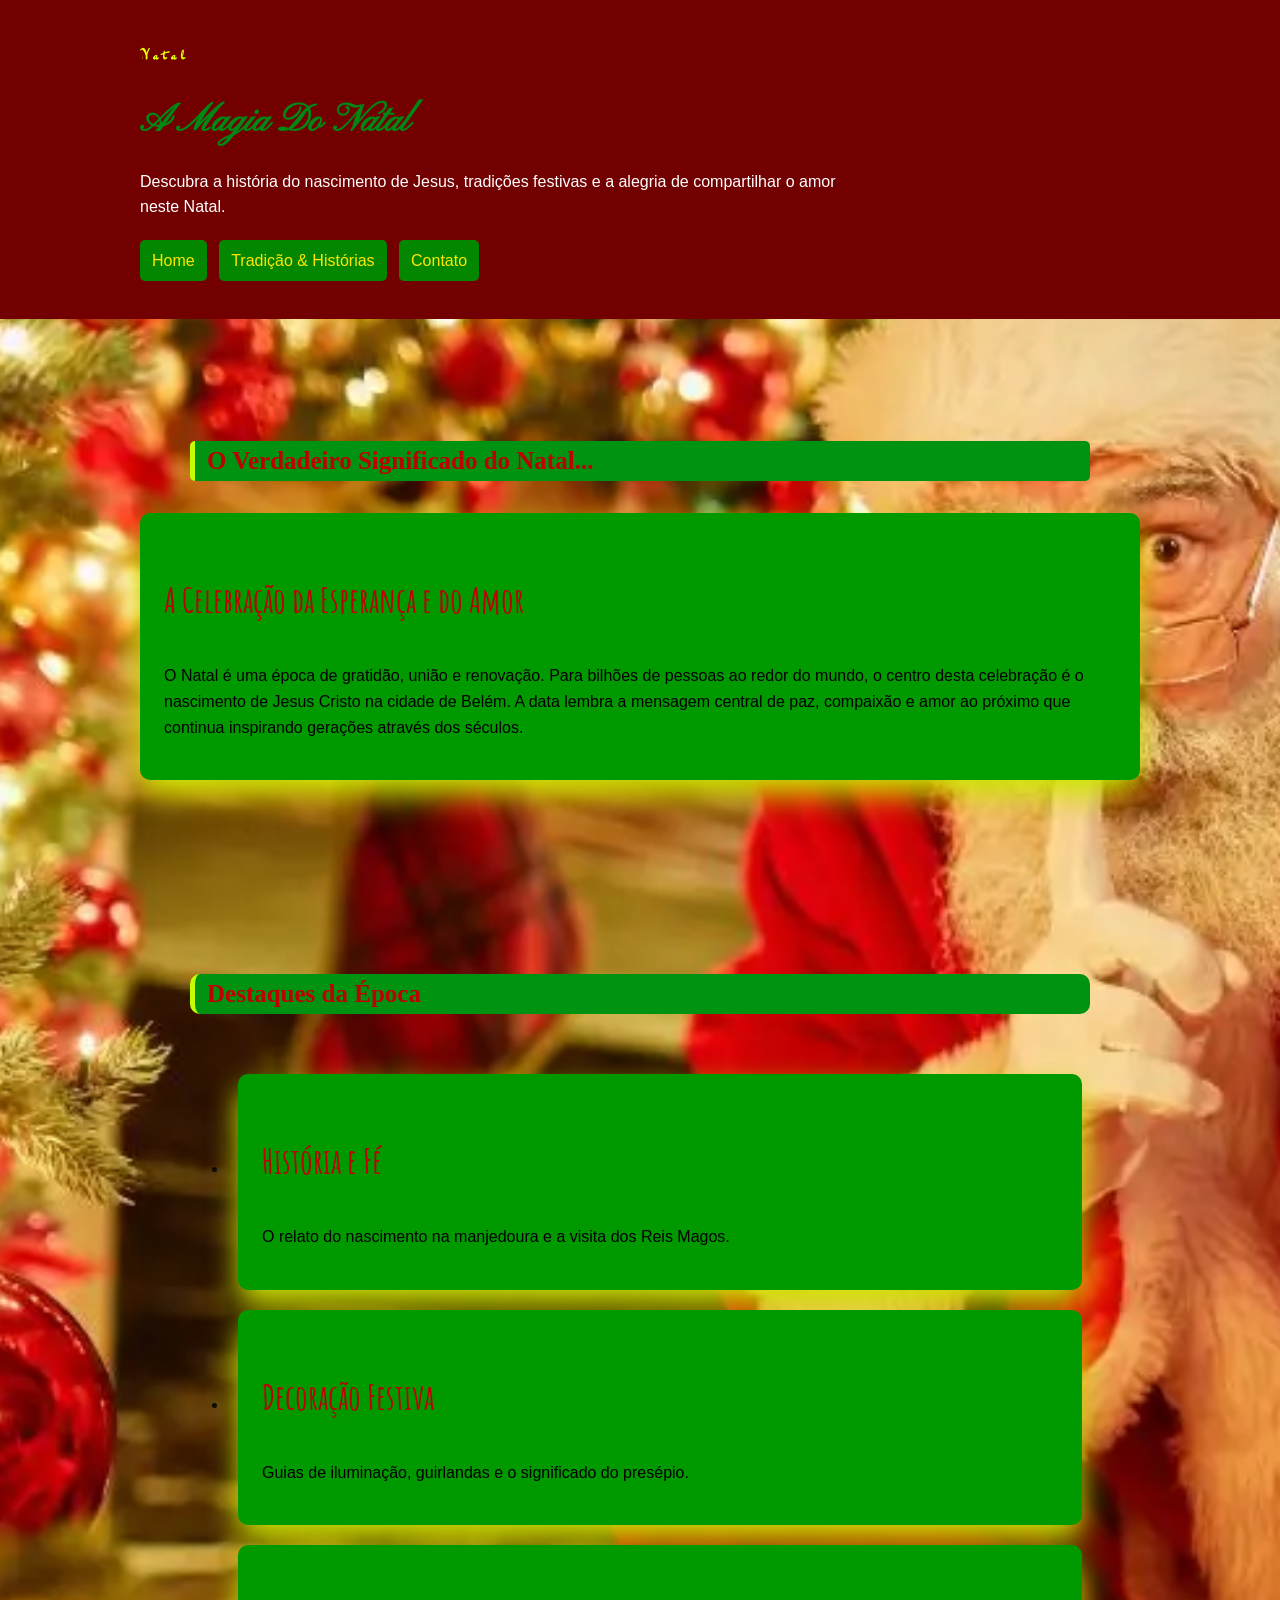
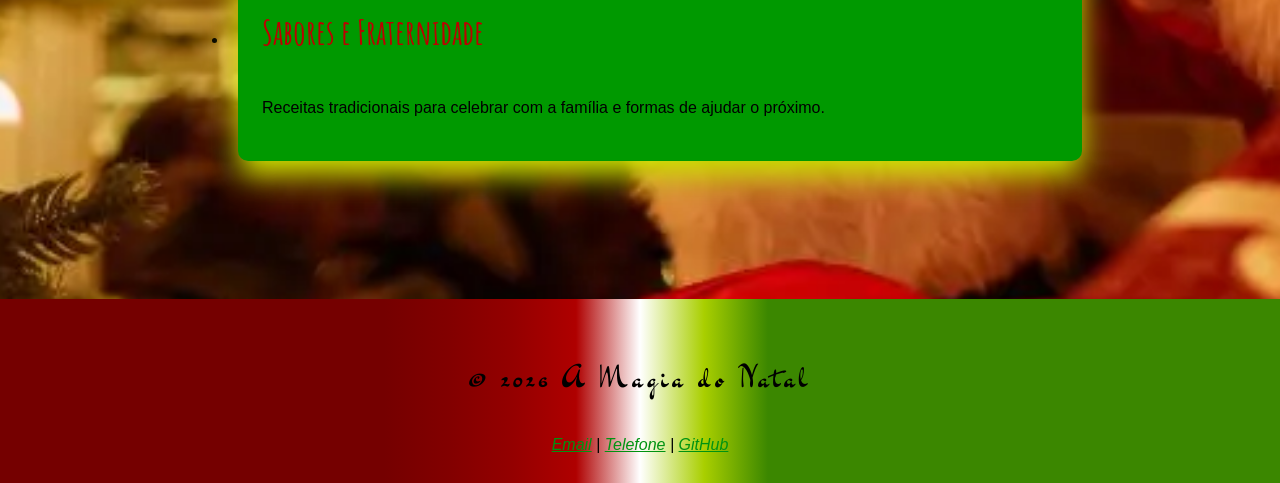
<file: index.html>
<!DOCTYPE html>
<html lang="pt-br">
<head>
    <meta charset="UTF-8">
    <meta name="viewport" content="width=device-width, initial-scale=1.0">
    <title>Natal | Site </title>
    <link rel="stylesheet" href="./style/style.css">
</head>
<body>
    <header class="cabecalho">
        <div class="container">
            <p class="etiqueta">Natal</p>
            
            <h1>A Magia Do Natal</h1>

            <p class="subtitulo">
                 Descubra a história do nascimento de Jesus, tradições festivas e a alegria de compartilhar o amor neste Natal.
            </p>

            <nav class="menu-principal">
                <ul class="menu-lista">
                    <li><a class="menu-link" href="index.html">Home</a></li>
                    <li><a class="menu-link" href="./pages/tradicao.html">Tradição & Histórias</a></li>
                    <li><a class="menu-link" href="./pages/contato.html">Contato</a></li>
                </ul>
            </nav>
        </div>
    </header>

    <main>
        <section class="secao">
            <div class="container">
                <h2 class="titulo-secao">O Verdadeiro Significado do Natal...</h2>
                <div class="grade-cards">
                    <article class="card">
                        <h3>A Celebração da Esperança e do Amor</h3>
                        <p>
                            O Natal é uma época de gratidão, união e renovação. Para bilhões de pessoas ao redor do mundo, o centro desta celebração é o nascimento de Jesus Cristo na cidade de Belém. A data lembra a mensagem central de paz, compaixão e amor ao próximo que continua inspirando gerações através dos séculos.
                        </p>
                    </article>
                </div>
            </div>             
        </section>
        <section class="secao secao-abacate">
            <div class="container-dois">
                <h2 class="titulo-secao">Destaques da Época</h2>
                <ul>
                    <li><div class="grade-cards">
                    <article class="card">
                        <h3>História e Fé</h3>
                        <p>
                            O relato do nascimento na manjedoura e a visita dos Reis Magos.
                         </p>
                    </article>
                </div></li>
                <li><div class="grade-cards">
                    <article class="card">
                        <h3>Decoração Festiva</h3>
                        <p>Guias de iluminação, guirlandas e o significado do presépio.</p>
                    </article>
                </div></li>
                <li><div class="grade-cards">
                    <article class="card">
                        <h3>Sabores e Fraternidade</h3>
                        <p>Receitas tradicionais para celebrar com a família e formas de ajudar o próximo.</p>
                    </article>
                </div></li>
                </ul>
            </div>
        </section>
    </main>
    <footer class="rodape">
        <div class="container">
            <p>&copy; 2026 A Magia do Natal</p>

            <address>
                <a href="mailto:miguel25voticoski@gmail.com">Email</a>
                <span> | </span>
                <a href="tel:+5515998570388">Telefone</a>
                <span> | </span>
                <a href="https://github.com/miguelfurlanisdev"target="_blank">GitHub</a>
            </address>
        </div>
    </footer>
</body>
</html>
</file>
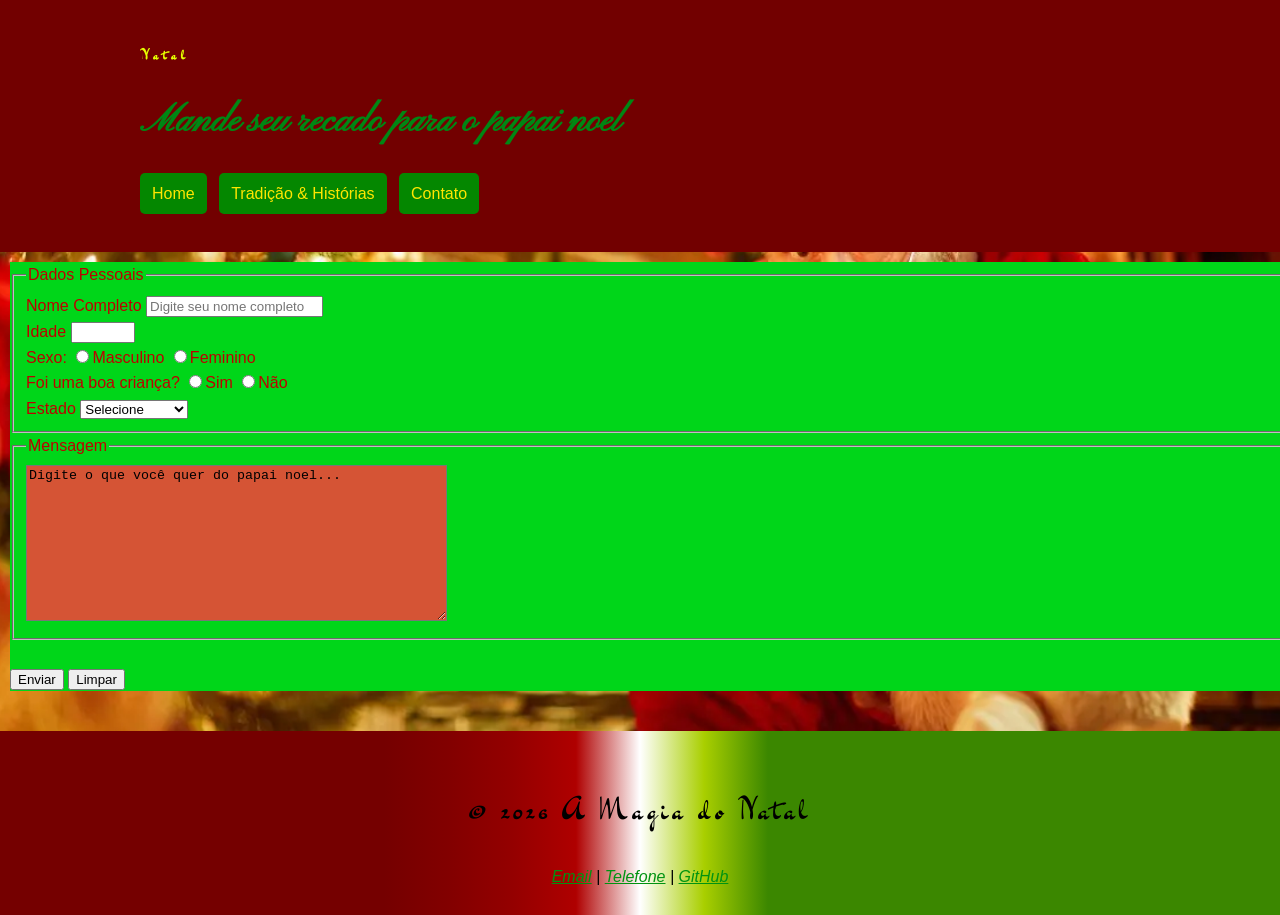
<file: pages/contato.html>
<!DOCTYPE html>
<html lang="pt-br">

<head>
    <meta charset="UTF-8">
    <meta name="viewport" content="width=device-width, initial-scale=1.0">
    <title>Tradição | Natal </title>
    <link rel="stylesheet" href="../style/style.css">
</head>

<body>
    <header class="cabecalho">
        <div class="container">
            <p class="etiqueta">Natal</p>

            <h1>Mande seu recado para o papai noel</h1>

            <nav class="menu-principal">
                <ul class="menu-lista">
                    <li><a class="menu-link" href="../index.html">Home</a></li>
                    <li><a class="menu-link" href="./tradicao.html">Tradição & Histórias</a></li>
                    <li><a class="menu-link" href="./contato.html">Contato</a></li>
                </ul>
            </nav>
        </div>
    </header>

    <main>
        <form>
            <fieldset>
                <legend>Dados Pessoais</legend>
                <label for="nome">Nome Completo</label>
                <input type="text" id="nome" placeholder="Digite seu nome completo">
                <br>

                <label for="filhos">Idade</label>
                <input type="number" id="filhos" min="1" max="30" step="0.5">
                <br>

                <label for="sexo">Sexo:</label>
                <input type="radio" id="sexo" name="sexo" value="M">Masculino
                <input type="radio" id="sexo" name="sexo" value="F">Feminino
                <br>

                <label for="boa">Foi uma boa criança?</label>
                <input type="radio" id="boa" name="boa" value="S">Sim
                <input type="radio" id="boa" name="boa" value="N">Não
                <br>

                <label for="estado">Estado</label>
                <select name="estado" id="estado">
                    <option value="0">Selecione</option>
                    <option value="SP">São Paulo</option>
                    <option value="RJ">Rio de Janeiro</option>
                    <option value="MG">Minas Gerais</option>
                </select>
            </fieldset>

            <fieldset>
                <legend>Mensagem</legend>
                <textarea name="msg" id="msg" cols="50" rows="10">Digite o que você quer do papai noel...</textarea>
                <br>
            </fieldset>

            <br>

            <input type="submit" value="Enviar">
            <input type="reset" value="Limpar">

        </form>
    </main>
    <footer class="rodape">
        <div class="container">
            <p>&copy; 2026 A Magia do Natal</p>

            <address>
                <a href="mailto:miguel25voticoski@gmail.com">Email</a>
                <span> | </span>
                <a href="tel:+5515998570388">Telefone</a>
                <span> | </span>
                <a href="https://github.com/miguelfurlanisdev" target="_blank">GitHub</a>
            </address>
        </div>
    </footer>
</body>

</html>
</file>
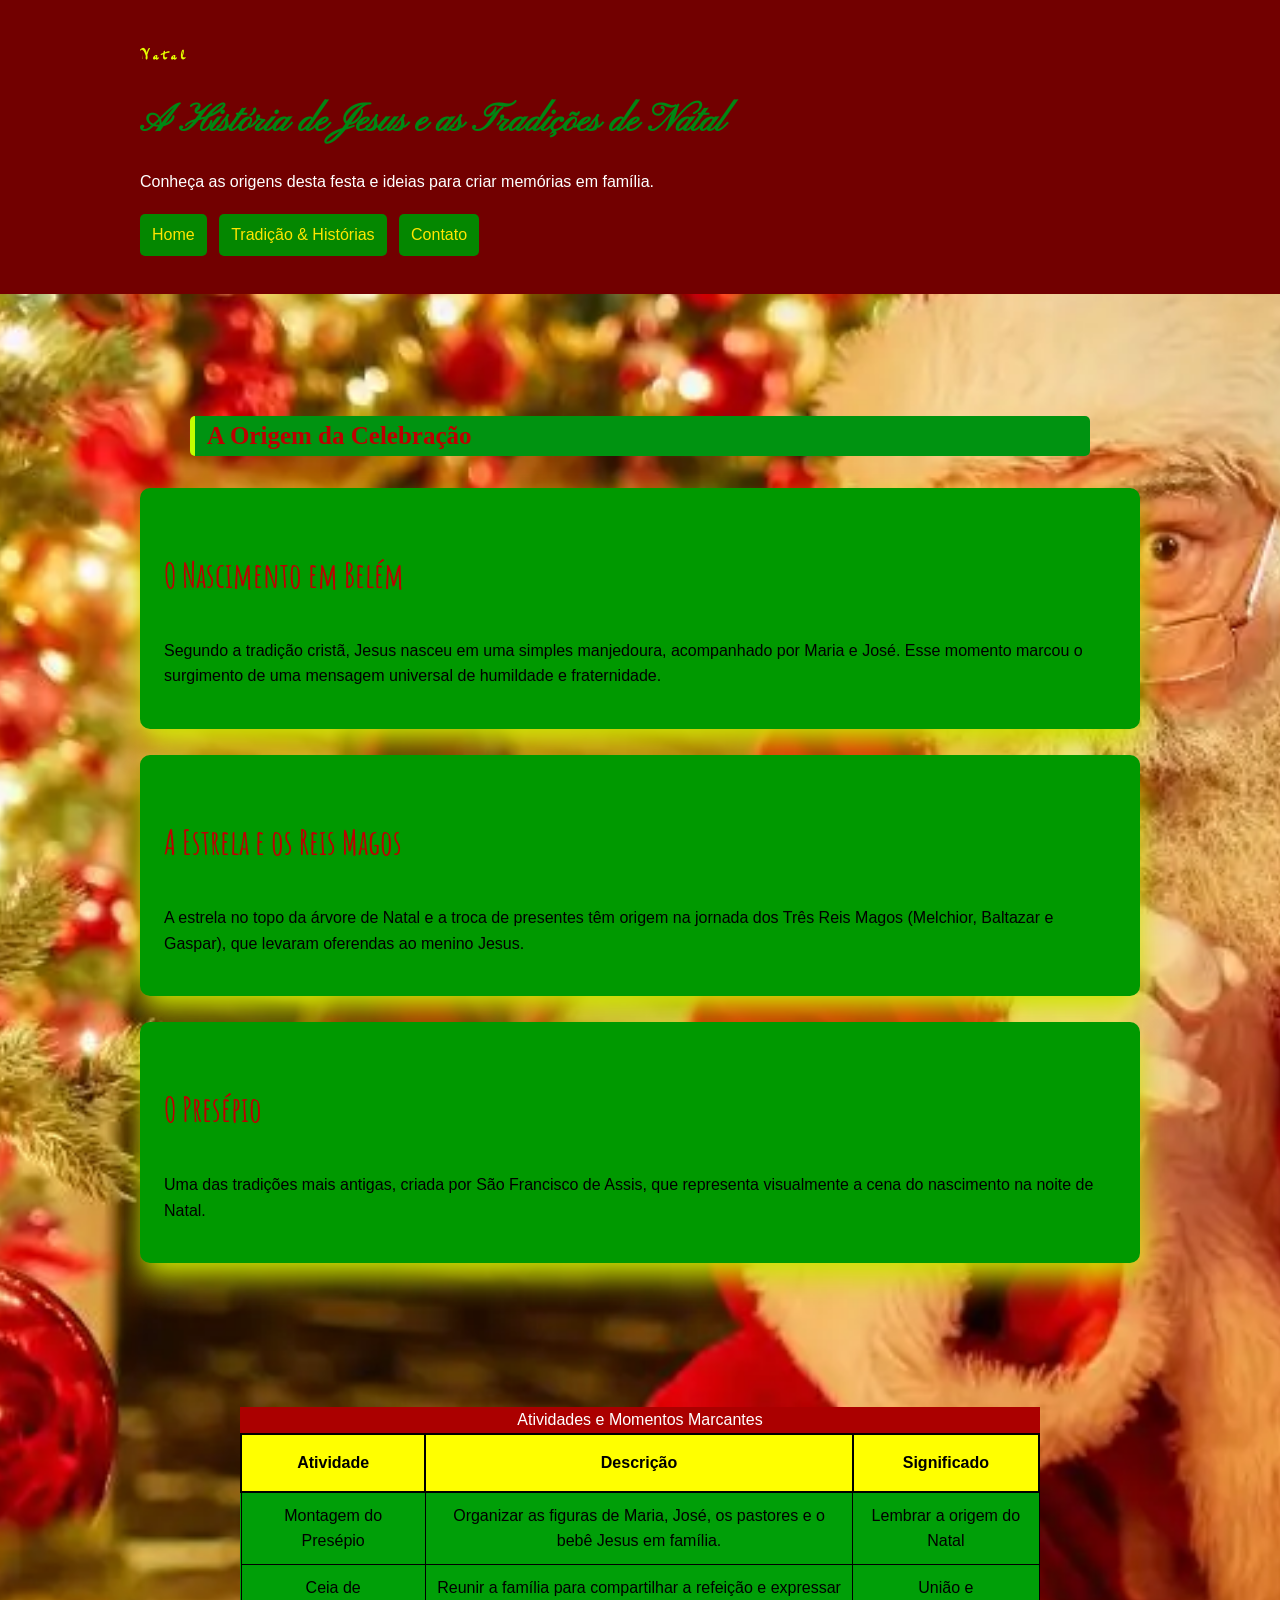
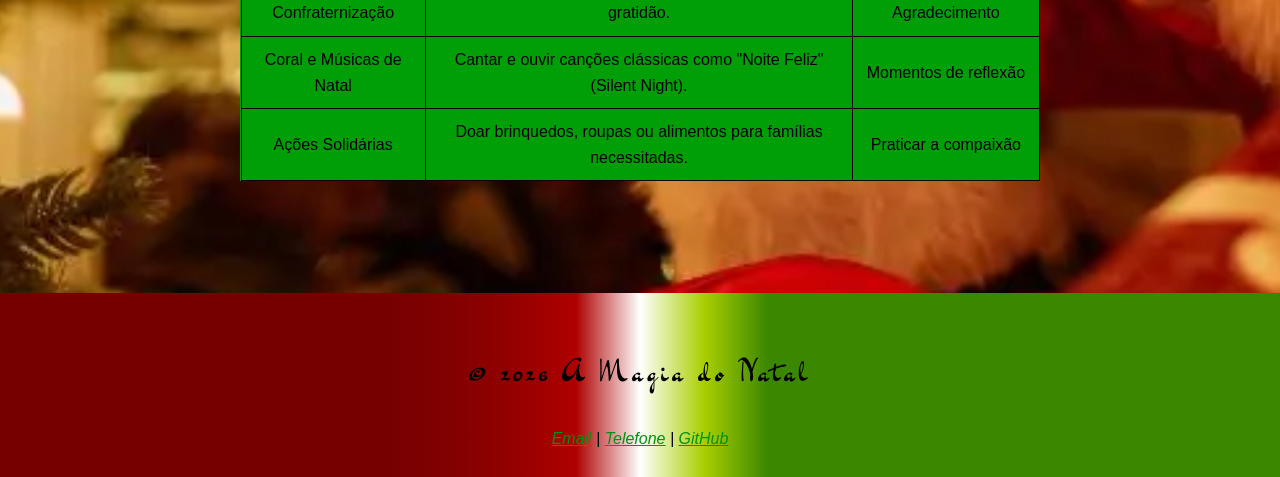
<file: pages/tradicao.html>
<!DOCTYPE html>
<html lang="pt-br">

<head>
    <meta charset="UTF-8">
    <meta name="viewport" content="width=device-width, initial-scale=1.0">
    <title>Tradição | Natal </title>
    <link rel="stylesheet" href="../style/style.css">
</head>

<body>
    <header class="cabecalho">
        <div class="container">
            <p class="etiqueta">Natal</p>

            <h1>A História de Jesus e as Tradições de Natal</h1>

            <p class="subtitulo">
                Conheça as origens desta festa e ideias para criar memórias em família.

            <nav class="menu-principal">
                <ul class="menu-lista">
                    <li><a class="menu-link" href="../index.html">Home</a></li>
                    <li><a class="menu-link" href="./tradicao.html">Tradição & Histórias</a></li>
                    <li><a class="menu-link" href="./contato.html">Contato</a></li>
                </ul>
            </nav>
        </div>
    </header>

    <main>
        <section class="secao">
            <div class="container">
                <h2 class="titulo-secao">A Origem da Celebração</h2>
                <div class="grade-cards">
                    <article class="card">
                        <h3>O Nascimento em Belém</h3>
                        <p>Segundo a tradição cristã, Jesus nasceu em uma simples manjedoura, acompanhado por Maria e
                            José. Esse momento marcou o surgimento de uma mensagem universal de humildade e
                            fraternidade.</p>
                    </article>
                    <article class="card">
                        <h3>A Estrela e os Reis Magos</h3>
                        <p>A estrela no topo da árvore de Natal e a troca de presentes têm origem na jornada dos Três
                            Reis Magos (Melchior, Baltazar e Gaspar), que levaram oferendas ao menino Jesus.</p>
                    </article>
                    <article class="card">
                        <h3>O Presépio</h3>
                        <p>Uma das tradições mais antigas, criada por São Francisco de Assis, que representa visualmente
                            a cena do nascimento na noite de Natal.</p>
                    </article>
                </div>
            </div>
        </section>
        <section class="secao secao-abacate">
            <div class="container-dois">

                <table>
                    <caption>Atividades e Momentos Marcantes</caption>

                    <thead>
                        <tr>
                            <th>Atividade</th>
                            <th>Descrição</th>
                            <th>Significado</th>
                        </tr>
                    </thead>
                    <tbody>
                        <tr>
                            <td>Montagem do Presépio</td>
                            <td>Organizar as figuras de Maria, José, os pastores e o bebê Jesus em família.</td>
                            <td>Lembrar a origem do Natal</td>
                        </tr>
                        <tr>
                            <td>Ceia de Confraternização</td>
                            <td>Reunir a família para compartilhar a refeição e expressar gratidão.</td>
                            <td>União e Agradecimento</td>
                        </tr>
                        <tr>
                            <td>Coral e Músicas de Natal</td>
                            <td>Cantar e ouvir canções clássicas como "Noite Feliz" (Silent Night).</td>
                            <td>Momentos de reflexão</td>
                        </tr>
                        <tr>
                            <td>Ações Solidárias</td>
                            <td>Doar brinquedos, roupas ou alimentos para famílias necessitadas.</td>
                            <td>Praticar a compaixão</td>
                        </tr>
                    </tbody>
                </table>
            </div>
        </section>
    </main>
    <footer class="rodape">
        <div class="container">
            <p>&copy; 2026 A Magia do Natal</p>

            <address>
                <a href="mailto:miguel25voticoski@gmail.com">Email</a>
                <span> | </span>
                <a href="tel:+5515998570388">Telefone</a>
                <span> | </span>
                <a href="https://github.com/miguelfurlanisdev" target="_blank">GitHub</a>
            </address>
        </div>
    </footer>
</body>

</html>
</file>
<file: style/style.css>
@import url('https://fonts.googleapis.com/css2?family=Amatic+SC:wght@400;700&family=Google+Sans+Flex:opsz,wght@1..144,1..1000&family=Montserrat:ital,wght@0,100..900;1,100..900&family=Pinyon+Script&family=Roboto:ital,wght@0,100..900;1,100..900&display=swap');


@import url('https://fonts.googleapis.com/css2?family=Amatic+SC:wght@400;700&family=Google+Sans+Flex:opsz,wght@1..144,1..1000&family=Montserrat:ital,wght@0,100..900;1,100..900&family=Pinyon+Script&family=Redaction+10:ital,wght@0,400;0,700;1,400&family=Roboto:ital,wght@0,100..900;1,100..900&display=swap');


@import url('https://fonts.googleapis.com/css2?family=Amatic+SC:wght@400;700&family=Dr+Sugiyama&family=Google+Sans+Flex:opsz,wght@1..144,1..1000&family=Montserrat:ital,wght@0,100..900;1,100..900&family=Pinyon+Script&family=Redaction+10:ital,wght@0,400;0,700;1,400&family=Roboto:ital,wght@0,100..900;1,100..900&display=swap');

/* Individualmente em cada classe */
* {
    box-sizing: border-box;
}

body {
    margin: 0;

    background-image: url(../img/silencio.webp);
    background-position: center;
    background-repeat: no-repeat;
    background-size: cover;
    color: #000000;

    font-family: Arial, Helvetica, sans-serif;
    font-size: 16px;
    line-height: 1.6;
}

h1,
h2,
h3 {
    color: #bd0000;
}

h1 {
    font-size: 38px;
    margin-bottom: 10px;
    font-family: Pinyon Script;
    
}

h2 {
    font-size: 25px;
    background-color: #009311;
    border-radius: 10px;
    margin: 50px;
    font-family: Redaction;
}

h3 {
    font-size: 20px;
    font-family: Amatic SC;
    font-size: 35px;
}




.container {
    width: 90%;
    max-width: 1000px;

    margin: 0 auto;
}

.container-dois {
    width: 100%;
    max-width: 1000px;

    margin: 0 auto;
}

.cabecalho {
    background-color: #720000;
    color: white;

    padding: 30px 0;
}

.cabecalho h1 {
    color: rgb(0, 135, 20);
}

.etiqueta {
    

    color: #e5ff00;

    font-size: 14px;
    font-weight: bold;
    letter-spacing: 5px;
    font-family: Dr Sugiyama;
}

.subtitulo {
    max-width: 700px;
}


.menu-lista {
    margin: 20px 0 0;
    padding: 0;

    list-style: none;
}

.menu-lista li {
    display: inline-block;

    margin-right: 8px;
    margin-bottom: 8px;
}

.menu-link {
    display: inline-block;

    padding: 8px 12px;

    background-color: #048700;
    color: #ffe600;

    border-radius: 5px;

    text-decoration: none;
}

.secao {
    padding: 72px 0;
}

.titulo-secao {
    margin-bottom: 32px;
    padding-left: 12px;

    border-left: 5px solid #c3ff00;
    border-radius: 5px;
}

.grade-cards {
    display: grid;
    gap: 26px;
}

.card {

    padding: 24px;
    background-color: #009900;
    border-radius: 10px;
    box-shadow: 0 15px 30px rgb(205, 228, 0);
}

.container-dois ul li {
    padding: 10px;
    width: 90%;
    max-width: 1000px;

    margin: 0 auto;
}

.container-dois h2 {
    font-size: 25px;
    background-color: #009311;
    border-radius: 10px;
    margin: 50px;
}

.rodape {
    margin-top: 40px;
    padding: 25px;
    background-image: linear-gradient(90deg, #750000 30%, rgb(130, 0, 0), rgb(148, 0, 0), rgb(175, 0, 0), white, rgb(169, 207, 0), rgb(59, 135, 0) 60%);
            background-size: auto, 100% 100%;
/*     
            box-shadow: 30px 30px 10px 20px blue,
            -30px -30px 30px 30px red,
            -30px 30px 15px 40px yellow,
            30px -30px 30px 50px green; */
    text-align: center;
}

.rodape p {
    color: rgb(0, 0, 0);
    font-family: Dr Sugiyama;
    font-size: 30px;
    letter-spacing: 4px;
}

.rodape a {
    color: #009311;
}

.rodape a:hover {
    color: yellow;
}

table {
    border-collapse: collapse;
    width: 80%;
    margin: auto;
    background-color: rgb(0, 159, 8);
}

th {
    background-color: yellow;
    border: 2px solid rgb(0, 0, 0);
    padding: 15px;
}

td {
    border: 1px solid black;
    text-align: center;
    padding: 10px;

}
table caption{
    background-color: rgb(171, 0, 0);
    border: #000000;
    color: white;
}

form{
    background-color: hsl(127, 100%, 42%);
    margin: 10px;
    width: 100%;
    color: #bd0000;
}
form textarea{
    background-color: rgba(255, 59, 59, 0.834);
}
</file>
